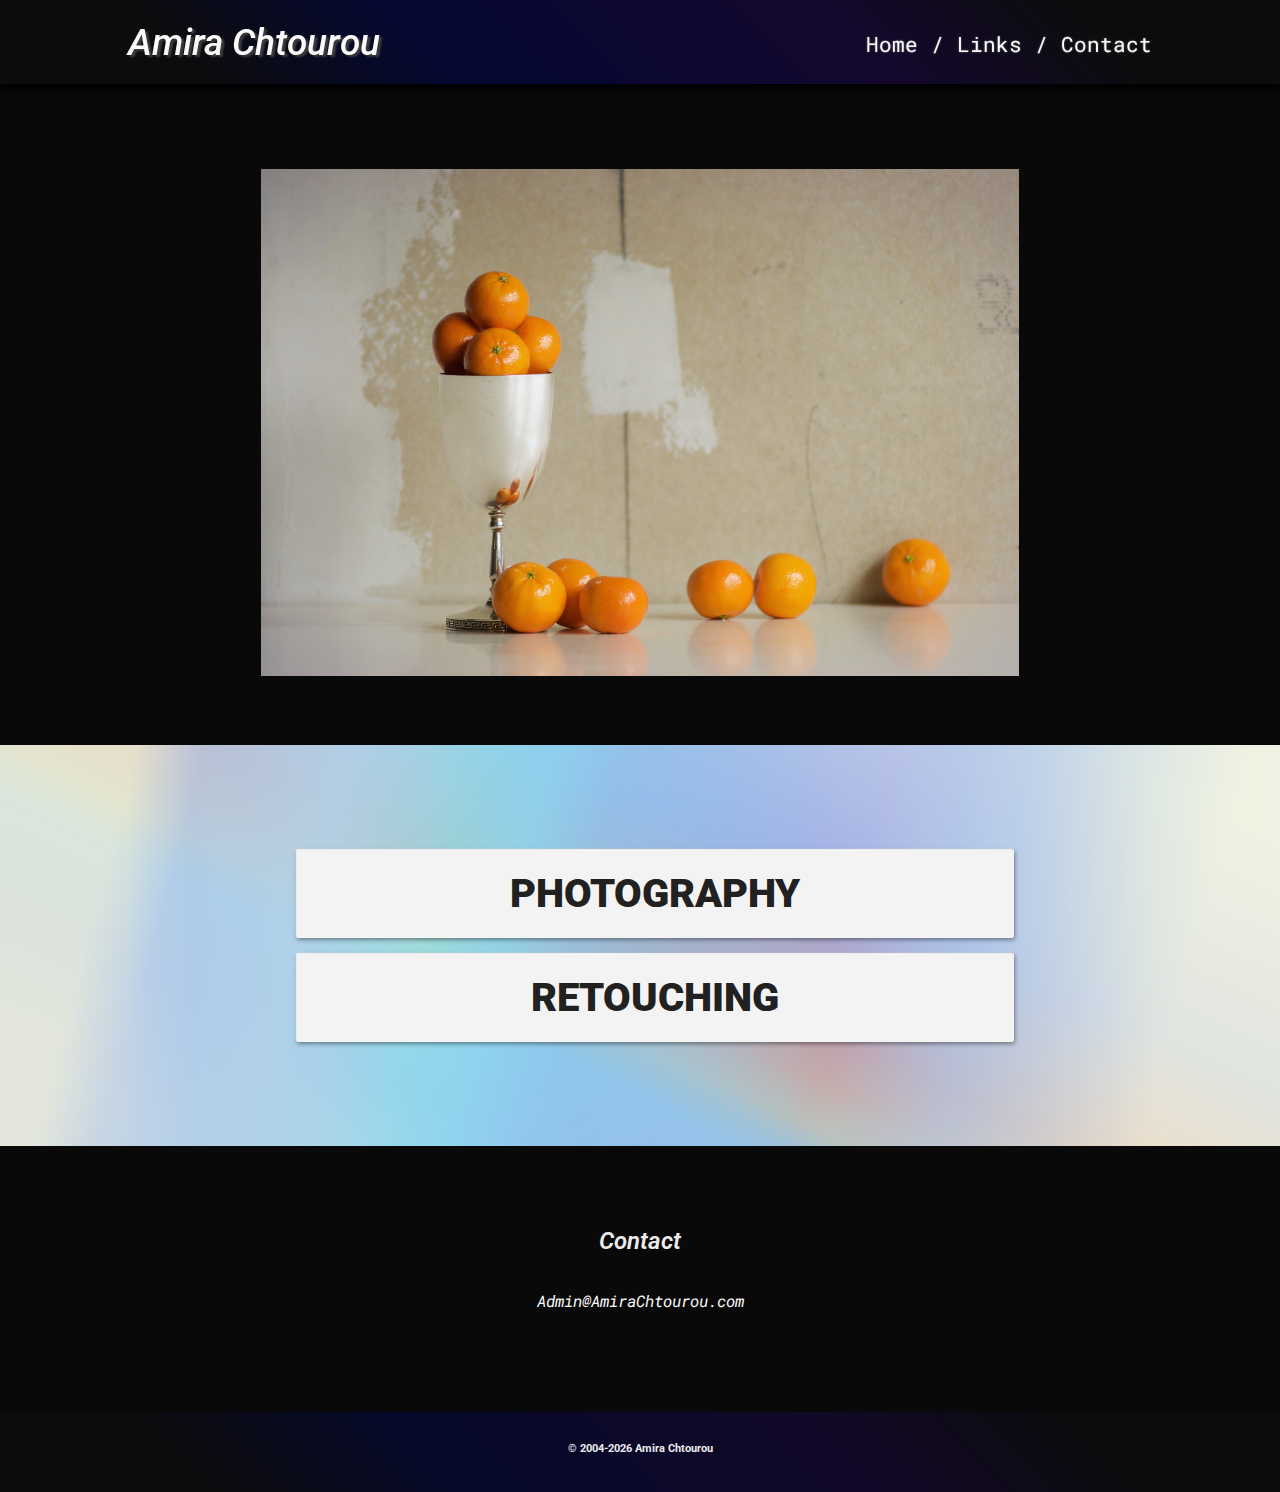
<file: index.html>
<!DOCTYPE html> 

<html lang="en"> 

	<head> 
		
		<meta name="description" content="Amira Chtourou's Portfolio">
		
		<meta http-equiv="content-type" content="text/html" charset="utf-8">
		
		<link rel="stylesheet" type="text/css" href="assets/css/main.css" title="stylesheet">

		<title>Amira Chtourou's Portfolio</title>
		
	</head>
	
	<body>
		<div id="container">

			<header id="home">
				<div id="headerScroll">
					
					<h1><a href="#home">Amira Chtourou</a></h1>				
					
					<nav>
						<ul>
							<li><a href="#home">Home</a>&nbsp;&#47;&nbsp;</li>
							<li><a href="#links">Links</a>&nbsp;&#47;&nbsp;</li>
							<li><a href="#contact">Contact</a></li>
						</ul>
					</nav>
				</div>
			</header>
      
			<main>
            	<section id="Slideshow">
					<div id="slideshowContainer">
						<img src="assets/images/oranges.jpg" alt="Still life art. Photograph of oranges in a silver goblet against a neutral background in window light.">
						<img src="assets/images/film.jpg" alt="Macro photograph of a contact sheet from film photography. The frame shows a taxi car accident.">
						<img src="assets/images/Leaves2.jpg" alt="Photograph of leaves on a forest floor during autumn.">
						<img src="assets/images/Fest.JPG" alt="Close-up photograph of musician playing guitar at an outdoor festival.">
						<img src="assets/images/MtEvans.jpg" alt="Photograph of the silhouette of 3 men hiking up a mountain.">
						<img src="assets/images/Echinacea.jpg" alt="Close-up photo of an echinacea flower with a drop of dew falling from a petal, against a foggy meadow background.">
						<img src="assets/images/AutumnAbstract.jpg" alt="Abstract photo of drying flora against fall colors.">
						<img src="assets/images/OilWater.jpg" alt="Abstract macro photograph of oil and liquid in front of a forest background.">
						<img src="assets/images/Color.jpg" alt="Absract macro photograph of blurred color.">
						<img src="assets/images/PAGrandCanyon.jpg" alt="Photograph looking down into an area of PA Grand Canyon's valley.">
					</div>
            	</section>
			
				<section id="links">
						<ul id="linksList">
							<li><a href="https://1984ac.wordpress.com/" target="blank">PHOTOGRAPHY</a></li>
							<li><a href="retouch.html" target="blank">RETOUCHING</a></li> 
						</ul>
				</section>
      
				<section id="contact">
					<h2>Contact</h2>
					<address>
						<p><a href="mailto:admin@amirachtourou.com">Admin@AmiraChtourou.com</a></p>
					</address>
				</section>
			
			</main>
			
		<footer>
			<h5>&copy; 2004-<script>document.write(new Date().getFullYear())</script> Amira Chtourou
			</h5>
		</footer>

		</div>	
	</body>
</html>
</file>
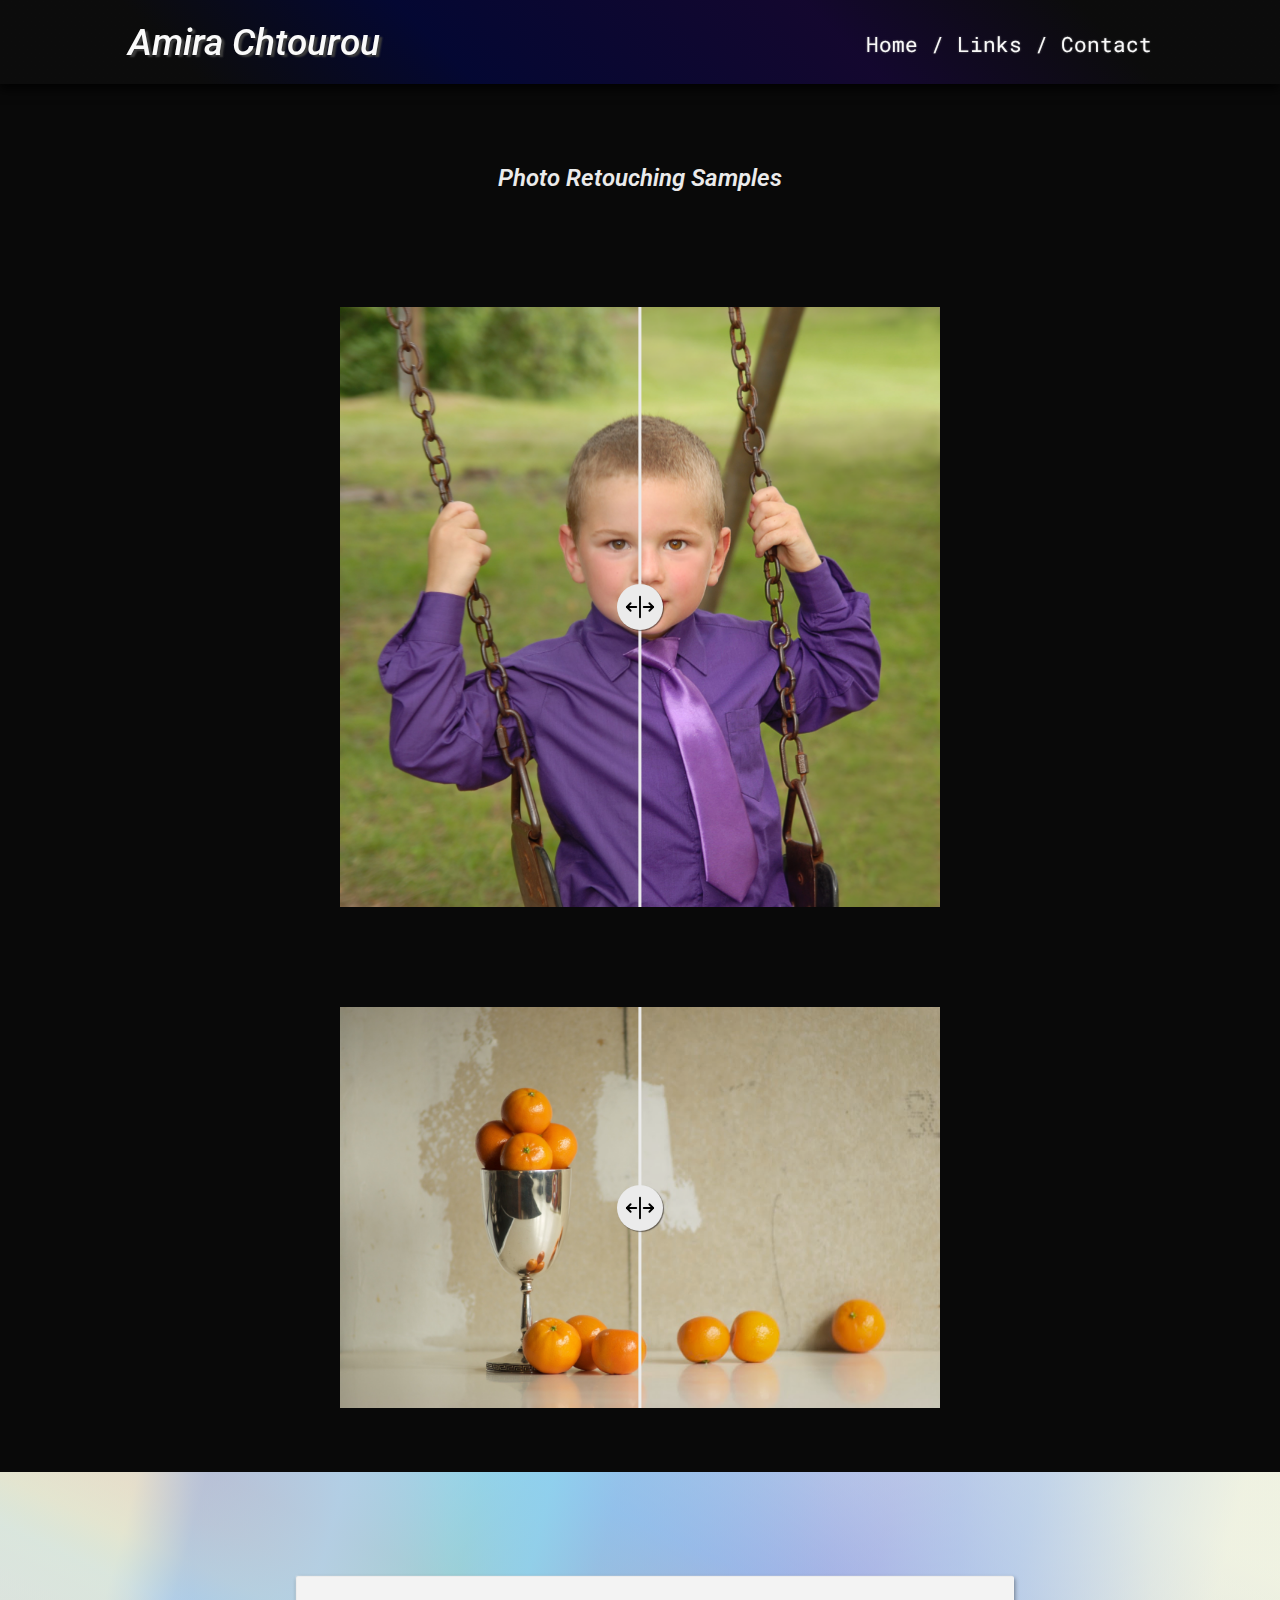
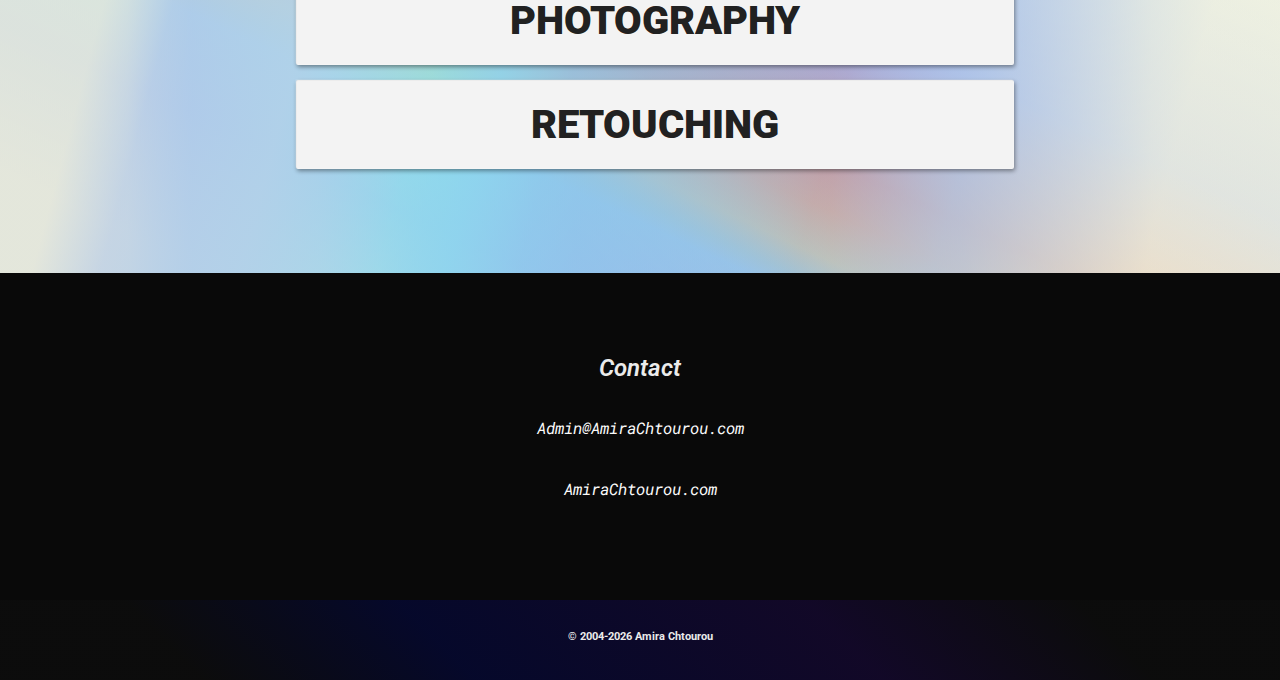
<file: retouch.html>
<!DOCTYPE html> 

<html lang="en"> 

	<head> 
		
		<meta name="description" content="Amira Chtourou's Portfolio - Photo Retouching Samples">
		
		<meta http-equiv="content-type" content="text/html" charset="utf-8">
		
		<link rel="stylesheet" type="text/css" href="assets/css/retouch.css" title="stylesheet">

		<title>Amira Chtourou's Portfolio - Photo Retouching Samples</title>
		
	</head>
	
	<body>
		<div id="container">

			<header id="home">
				<div id="headerScroll">
					
					<h1><a href="index.html">Amira Chtourou</a></h1>				
					
					<nav>
						<ul>
							<li><a href="index.html">Home</a>&nbsp;&#47;&nbsp;</li>
              <li><a href="#links">Links</a>&nbsp;&#47;&nbsp;</li>
							<li><a href="#contact">Contact</a></li>
						</ul>
					</nav>
				</div>
			</header>
      
			<main>
            	<section id="photo-comparisons">
					<h2>Photo Retouching Samples</h2>

                    <div class="container">
                        <div class="image-container">
                          <img
                            class="image-before slider-image"
                           src="assets/images/1-before-web.png"
                            alt="portrait of boy on swing - before"
                          />
                          <img
                            class="image-after slider-image"
                            src="assets/images/1-after-web.png"
                            alt="portrait of boy on swing - after"
                          />
                        </div>
                        <input
                          type="range"
                          min="0"
                          max="100"
                          value="50"
                          aria-label="Percentage of before photo shown"
                          class="slider"
                        />
                        <div class="slider-line" aria-hidden="true"></div>
                        <div class="slider-button" aria-hidden="true">
                          <svg
                            xmlns="http://www.w3.org/2000/svg"
                            width="30"
                            height="30"
                            fill="currentColor"
                            viewBox="0 0 256 256"
                          >
                            <rect width="256" height="256" fill="none"></rect>
                            <line
                              x1="128"
                              y1="40"
                              x2="128"
                              y2="216"
                              fill="none"
                              stroke="currentColor"
                              stroke-linecap="round"
                              stroke-linejoin="round"
                              stroke-width="16"
                            ></line>
                            <line
                              x1="96"
                              y1="128"
                              x2="16"
                              y2="128"
                              fill="none"
                              stroke="currentColor"
                              stroke-linecap="round"
                              stroke-linejoin="round"
                              stroke-width="16"
                            ></line>
                            <polyline
                              points="48 160 16 128 48 96"
                              fill="none"
                              stroke="currentColor"
                              stroke-linecap="round"
                              stroke-linejoin="round"
                              stroke-width="16"
                            ></polyline>
                            <line
                              x1="160"
                              y1="128"
                              x2="240"
                              y2="128"
                              fill="none"
                              stroke="currentColor"
                              stroke-linecap="round"
                              stroke-linejoin="round"
                              stroke-width="16"
                            ></line>
                            <polyline
                              points="208 96 240 128 208 160"
                              fill="none"
                              stroke="currentColor"
                              stroke-linecap="round"
                              stroke-linejoin="round"
                              stroke-width="16"
                            ></polyline>
                          </svg>
                        </div>
                      </div>

                      

                      <div class="container">
                        <div class="image-container">
                          <img
                            class="image-before slider-image"
                           src="assets/images/6-before-web.png"
                            alt="still life of clementines in chalice - before"
                          />
                          <img
                            class="image-after slider-image"
                            src="assets/images/6-after-web.png"
                            alt="still life of clementines in chalice - after"
                          />
                        </div>
                        <input
                          type="range"
                          min="0"
                          max="100"
                          value="50"
                          aria-label="Percentage of before photo shown"
                          class="slider"
                        />
                        <div class="slider-line" aria-hidden="true"></div>
                        <div class="slider-button" aria-hidden="true">
                          <svg
                            xmlns="http://www.w3.org/2000/svg"
                            width="30"
                            height="30"
                            fill="currentColor"
                            viewBox="0 0 256 256"
                          >
                            <rect width="256" height="256" fill="none"></rect>
                            <line
                              x1="128"
                              y1="40"
                              x2="128"
                              y2="216"
                              fill="none"
                              stroke="currentColor"
                              stroke-linecap="round"
                              stroke-linejoin="round"
                              stroke-width="16"
                            ></line>
                            <line
                              x1="96"
                              y1="128"
                              x2="16"
                              y2="128"
                              fill="none"
                              stroke="currentColor"
                              stroke-linecap="round"
                              stroke-linejoin="round"
                              stroke-width="16"
                            ></line>
                            <polyline
                              points="48 160 16 128 48 96"
                              fill="none"
                              stroke="currentColor"
                              stroke-linecap="round"
                              stroke-linejoin="round"
                              stroke-width="16"
                            ></polyline>
                            <line
                              x1="160"
                              y1="128"
                              x2="240"
                              y2="128"
                              fill="none"
                              stroke="currentColor"
                              stroke-linecap="round"
                              stroke-linejoin="round"
                              stroke-width="16"
                            ></line>
                            <polyline
                              points="208 96 240 128 208 160"
                              fill="none"
                              stroke="currentColor"
                              stroke-linecap="round"
                              stroke-linejoin="round"
                              stroke-width="16"
                            ></polyline>
                          </svg>
                        </div>
                      </div>

				</section>
      
        <section id="links">
          <ul id="linksList">
            <li><a href="https://1984ac.wordpress.com/" target="blank">PHOTOGRAPHY</a></li>
            <li><a href="retouch.html" target="blank">RETOUCHING</a></li> 
          </ul>
      </section>

				<section id="contact">
					<h2>Contact</h2>
					<address>
						<p><a href="mailto:admin@amirachtourou.com">Admin@AmiraChtourou.com</a></p>
                        <p><a href="https://amirachtourou.com/" target="_blank">AmiraChtourou.com</a></p>
						
					</address>
				</section>
			
			</main>
			
		<footer>
			<h5>&copy; 2004-<script>document.write(new Date().getFullYear())</script> Amira Chtourou
			</h5>
		</footer>

		</div>
        
        <script src="assets/js/slide.js"></script>

	</body>
</html>
</file>
<file: assets/css/main.css>
/*
* Prefixed by https://autoprefixer.github.io
* PostCSS: v8.4.14,
* Autoprefixer: v10.4.7
* Browsers: >0.3%,last 4 version,not dead
*/

@import url('https://fonts.googleapis.com/css2?family=Major+Mono+Display&family=Inconsolata:wght@200;300;400;500;600;800;900&family=Roboto+Mono:ital,wght@0,100;0,200;0,300;0,400;0,500;0,600;0,700;1,100;1,200;1,300;1,400;1,500;1,600;1,700&family=Roboto:ital,wght@0,100;0,300;0,400;0,500;0,700;0,900;1,100;1,300;1,400;1,500;1,700;1,900&display=swap');
/*
font-family: 'Major Mono Display', monospace;
font-family: 'Roboto', sans-serif;
font-family: 'Roboto Mono', monospace;
font-family: 'Inconsolata', monospace;
*/

* {
box-sizing: border-box;
margin: 0;
padding: 0;
}


body {
	background-color: #090909;
	margin: 0;
}


#container {
    clear:both;
	width:100%;
	margin-left:auto;
	margin-right:auto;
}


header {
	position: static;
	left:0px;
	top:0px;
	width: 100%;
	height: 100px;
	margin-left:auto;
	margin-right:auto;
}

#headerScroll {
	position:fixed;
	left:0px;
	top:0px;
	width: 100%;
	max-height: 120px;
	margin-left:auto;
	margin-right:auto;
	color: #fafafa;
	box-shadow: 0px 5px 10px 1px #000; 
	background-color:#0d0d0d;
	background: linear-gradient(45deg, rgba(16,16,16,.5) 15%, rgba(0,7,93,.5) 35%, rgba(31,7,85,.5) 65%, rgba(16,16,16,.5) 85%);
    z-index: 99;
}

header h1 {
    float:left;
    width: 25%;
    margin-top: 0;	
	text-align: left;	
	margin-left: 10%;
    font: 28pt 'Roboto', sans-serif;
    text-shadow: 3px 2px 2px #3d3d3d;
	font-weight: 500;
	padding-top: 20px;
	padding-bottom: 20px;
	font-style: italic;
    color: #fafafa;
}

header h1 a:link, header h1 a:visited, header h1 a:hover, header h1 a:active {
    color: #fafafa;
    text-decoration:none;
}

nav {
	float: right;
	width: auto;
	text-align: right;	
	margin-right: 10%;
	opacity: 1;
}

nav li {
	float: left;
	list-style-type: none;
    font: 16pt 'Roboto Mono', monospace;
    text-shadow: 0px 0px 2px #808080;
	padding-top: 30px;
}

main section {
	color: #ebebeb;
	padding-top: 5%;
	padding-bottom: 5%;
}

main section:nth-child(even) {
    background-color: #0d0d0d;
}


/* BEGIN SLIDESHOW */
/*Slideshow Section / Container*/
#Slideshow {
	width: 60%;
	position: relative;
	overflow: hidden;
	margin-left: auto;
	margin-right: auto;
	background-color: #090909;
	flex: auto;
	
}

/*Image Box*/
#slideshowContainer {
	width: 100%;
	min-width: 0;
	max-height: 100%;
	display: flex;
	-webkit-animation: slide 54s infinite;
	        animation: slide 54s infinite;
}

/*Slideshow images*/
#slideshowContainer img {
	width: 100%;
	height: 100%;
	align-self: center;
	border: solid 5px #090909;
}

/*Animation keyframes*/
@-webkit-keyframes slide{
	0%{
		-webkit-transform: translateX(0);
		        transform: translateX(0);
	}
	10%{
		-webkit-transform: translateX(0);
		        transform: translateX(0);
	}
	11%{
		-webkit-transform: translateX(-100%);
		        transform: translateX(-100%);
	}
	20%{
		-webkit-transform: translateX(-100%);
		        transform: translateX(-100%);
	}
	21%{
		-webkit-transform: translateX(-200%);
		        transform: translateX(-200%);
	}
	30%{
		-webkit-transform: translateX(-200%);
		        transform: translateX(-200%);
	}
	31%{
		-webkit-transform: translateX(-300%);
		        transform: translateX(-300%);
	}
	40%{
		-webkit-transform: translateX(-300%);
		        transform: translateX(-300%);
	}
	41%{
		-webkit-transform: translateX(-400%);
		        transform: translateX(-400%);
	}
	50%{
		-webkit-transform: translateX(-400%);
		        transform: translateX(-400%);
	}
	51%{
		-webkit-transform: translateX(-500%);
		        transform: translateX(-500%);
	}
	60%{
		-webkit-transform: translateX(-500%);
		        transform: translateX(-500%);
	}
	61%{
		-webkit-transform: translateX(-600%);
		        transform: translateX(-600%);
	}
	70%{
		-webkit-transform: translateX(-600%);
		        transform: translateX(-600%);
	}
	71%{
		-webkit-transform: translateX(-700%);
		        transform: translateX(-700%);
	}
	80%{
		-webkit-transform: translateX(-700%);
		        transform: translateX(-700%);
	}
	81%{
		-webkit-transform: translateX(-800%);
		        transform: translateX(-800%);
	}
	90%{
		-webkit-transform: translateX(-800%);
		        transform: translateX(-800%);
	}
	91%{
		-webkit-transform: translateX(-900%);
		        transform: translateX(-900%);
	}
	99%{
		-webkit-transform: translateX(-900%);
		        transform: translateX(-900%);
	}
	100%{
		-webkit-transform: translateX(0);
		        transform: translateX(0);
	}
}

@keyframes slide{
	0%{
		-webkit-transform: translateX(0);
		        transform: translateX(0);
	}
	10%{
		-webkit-transform: translateX(0);
		        transform: translateX(0);
	}
	11%{
		-webkit-transform: translateX(-100%);
		        transform: translateX(-100%);
	}
	20%{
		-webkit-transform: translateX(-100%);
		        transform: translateX(-100%);
	}
	21%{
		-webkit-transform: translateX(-200%);
		        transform: translateX(-200%);
	}
	30%{
		-webkit-transform: translateX(-200%);
		        transform: translateX(-200%);
	}
	31%{
		-webkit-transform: translateX(-300%);
		        transform: translateX(-300%);
	}
	40%{
		-webkit-transform: translateX(-300%);
		        transform: translateX(-300%);
	}
	41%{
		-webkit-transform: translateX(-400%);
		        transform: translateX(-400%);
	}
	50%{
		-webkit-transform: translateX(-400%);
		        transform: translateX(-400%);
	}
	51%{
		-webkit-transform: translateX(-500%);
		        transform: translateX(-500%);
	}
	60%{
		-webkit-transform: translateX(-500%);
		        transform: translateX(-500%);
	}
	61%{
		-webkit-transform: translateX(-600%);
		        transform: translateX(-600%);
	}
	70%{
		-webkit-transform: translateX(-600%);
		        transform: translateX(-600%);
	}
	71%{
		-webkit-transform: translateX(-700%);
		        transform: translateX(-700%);
	}
	80%{
		-webkit-transform: translateX(-700%);
		        transform: translateX(-700%);
	}
	81%{
		-webkit-transform: translateX(-800%);
		        transform: translateX(-800%);
	}
	90%{
		-webkit-transform: translateX(-800%);
		        transform: translateX(-800%);
	}
	91%{
		-webkit-transform: translateX(-900%);
		        transform: translateX(-900%);
	}
	99%{
		-webkit-transform: translateX(-900%);
		        transform: translateX(-900%);
	}
	100%{
		-webkit-transform: translateX(0);
		        transform: translateX(0);
	}
}
/* END SLIDESHOW */


#links {
	background: linear-gradient(105deg, rgba(228,231,219,.6) 10%, rgba(177,201,233,.6) 15%, rgba(177,209,233,.9) 25%, rgba(143,220,235,.5) 35%, rgba(142,211,238,.8) 40%, rgba(143,196,235,.6) 45%, rgba(163,176,228,.4) 65%, rgba(177,201,233,.6) 75%, rgba(238,241,223,.4) 90%),
	linear-gradient(90deg, rgba(228,231,219,.7) 10%, rgba(177,201,233,.7) 15%, rgba(177,209,233,.5) 25%, rgba(143,220,235,.7) 35%, rgba(142,211,238,.7) 40%, rgba(143,196,235,.7) 45%, rgba(163,176,228,.3) 65%, rgba(177,201,233,.6) 75%, rgba(238,241,223,.7) 90%),
	linear-gradient(25deg, rgba(226,227,222,1) 10%, rgba(159,193,238,1) 25%, rgba(143,220,235,1) 35%, rgba(164,219,187,1) 37%, rgba(224,213,124,1) 40%, rgba(245,163,86,1) 45%, rgba(231,134,89,1) 50%, rgba(163,171,228,1) 65%, rgba(245,246,239,1) 90%), #ebebeb;
	width: 100%;
	padding-left: 20%;
	padding-right: 20%;
}

#linksList {
	width: auto;
	height: auto;
	padding: 25px;
	list-style-type: none;
}

#linksList li{
	width: 100%;
	min-width:-webkit-fit-content;
	min-width:-moz-fit-content;
	min-width:fit-content;
	padding-top: 20px;
	padding-bottom: 20px;
	text-align: center;
	background-color: #f3f3f3;
	margin: 15px;
	border-top: solid 1px rgba(200, 200, 200, .15);
	border-left: solid 1px rgba(200, 200, 200, .15);
	border-bottom: solid 1px rgba(255, 255, 255, .2);
	border-right: solid 1px rgba(255, 255, 255, .2);
	box-shadow: -1px -1px 1px rgba(250, 250, 250, .2), 1px 2px 4px rgba(0, 0, 0, .4);
	border-radius: 2px;
}

#linksList li a{ 
	color: #212121;
	font-family: 'Roboto', sans-serif;
	font-size: 30pt;
	font-weight: 900;
	text-shadow: 1px 0px 0px rgba(250, 250, 250, .3), -1px -1px 0px rgba(250, 250, 250, .1);
	display: block;
	background: linear-gradient(45deg, rgba(226,227,222,1) 5%, rgba(159,193,238,.8) 25%, rgba(143,220,235,.8) 35%, rgba(164,219,187,.8) 37%, rgba(224,213,124,.8) 40%, rgba(245,163,86,.8) 45%, rgba(231,134,89,.8) 50%, rgba(163,171,228,.8) 65%, rgba(245,246,239,1) 95%);
  	background-clip: text;
  	-webkit-background-clip: text;
}

#linksList li a:link {
	color: #212121;
	text-decoration:none;
}

#linksList li a:visited {
	color: #212121;
}

#linksList li a:hover {
	color: transparent;
  transition: 500ms ease;
	text-shadow: none;
}

#linksList li a:active {
	color:rgba(143,220,235,1);
	text-shadow: none;
}


#contact {
	font-family: 'Roboto', sans-serif;
	text-align: center;
	padding: 9vh;
}

#contact h2 {
	font-size: 18pt;
	font-style: italic;
	font-weight: 600;
	padding-bottom: 15px;
}

#contact p {
	padding: 20px;
	font-family: 'Roboto Mono', monospace;
}


footer {
  	bottom: 0;
	min-height:80px;
	width: 100%;
	margin-left:auto;
	margin-right:auto;
	background-color:#121212;
	color:#ebebeb;
	font: 10pt 'Roboto', sans-serif;
    text-align: center;
	padding-top:30px;
	background: linear-gradient(45deg,  rgba(16,16,16,.4) 15%, rgba(0,7,93,.4) 35%, rgba(31,7,85,.4) 65%, rgba(16,16,16,.4) 85%);
}


a:link {
	color:#fafafa;
	text-decoration:none;
}

a:visited {
	color:#fafafa;
}
	
a:hover {
	color:#fff954;
}

a:active {
	color:#fff954;
}
</file>
<file: assets/css/retouch.css>
/*
* Prefixed by https://autoprefixer.github.io
* PostCSS: v8.4.14,
* Autoprefixer: v10.4.7
* Browsers: >0.3%,last 4 version,not dead
*/

@import url('https://fonts.googleapis.com/css2?family=Major+Mono+Display&family=Inconsolata:wght@200;300;400;500;600;800;900&family=Roboto+Mono:ital,wght@0,100;0,200;0,300;0,400;0,500;0,600;0,700;1,100;1,200;1,300;1,400;1,500;1,600;1,700&family=Roboto:ital,wght@0,100;0,300;0,400;0,500;0,700;0,900;1,100;1,300;1,400;1,500;1,700;1,900&display=swap');
/*
font-family: 'Major Mono Display', monospace;
font-family: 'Roboto', sans-serif;
font-family: 'Roboto Mono', monospace;
font-family: 'Inconsolata', monospace;
*/

* {
box-sizing: border-box;
margin: 0;
padding: 0;
}


body {
	background-color: #090909;
	margin: 0;
}


#container {
    clear:both;
	width:100%;
	margin-left:auto;
	margin-right:auto;
}


header {
	position: static;
	left:0px;
	top:0px;
	width: 100%;
	height: 100px;
	margin-left:auto;
	margin-right:auto;
}

#headerScroll {
	position:fixed;
	left:0px;
	top:0px;
	width: 100%;
	max-height: 120px;
	margin-left:auto;
	margin-right:auto;
	color: #fafafa;
	box-shadow: 0px 5px 10px 1px rgba(0,0,0,.8); 
	background-color:#0d0d0d;
	background: linear-gradient(45deg, rgba(16,16,16,.5) 15%, rgba(0,7,93,.5) 35%, rgba(31,7,85,.5) 65%, rgba(16,16,16,.5) 85%);
    z-index: 99;
}

header h1 {
    float:left;
    width: 25%;
    margin-top: 0;	
	text-align: left;	
	margin-left: 10%;
    font: 28pt 'Roboto', sans-serif;
    text-shadow: 3px 2px 2px #3d3d3d;
	font-weight: 500;
	padding-top: 20px;
	padding-bottom: 20px;
	font-style: italic;
    color: #fafafa;
}

header h1 a:link, header h1 a:visited, header h1 a:hover, header h1 a:active {
    color: #fafafa;
    text-decoration:none;
}

nav {
	float: right;
	width: auto;
	text-align: right;	
	margin-right: 10%;
	opacity: 1;
}

nav li {
	float: left;
	list-style-type: none;
    font: 16pt 'Roboto Mono', monospace;
    text-shadow: 0px 0px 2px #808080;
	padding-top: 30px;
}

main section {
	color: #ebebeb;
	padding-top: 5%;
	padding-bottom: 5%;
}

main section:nth-child(even) {
    background-color: #0d0d0d;
}

#links {
	background: linear-gradient(105deg, rgba(228,231,219,.6) 10%, rgba(177,201,233,.6) 15%, rgba(177,209,233,.9) 25%, rgba(143,220,235,.5) 35%, rgba(142,211,238,.8) 40%, rgba(143,196,235,.6) 45%, rgba(163,176,228,.4) 65%, rgba(177,201,233,.6) 75%, rgba(238,241,223,.4) 90%),
	linear-gradient(90deg, rgba(228,231,219,.7) 10%, rgba(177,201,233,.7) 15%, rgba(177,209,233,.5) 25%, rgba(143,220,235,.7) 35%, rgba(142,211,238,.7) 40%, rgba(143,196,235,.7) 45%, rgba(163,176,228,.3) 65%, rgba(177,201,233,.6) 75%, rgba(238,241,223,.7) 90%),
	linear-gradient(25deg, rgba(226,227,222,1) 10%, rgba(159,193,238,1) 25%, rgba(143,220,235,1) 35%, rgba(164,219,187,1) 37%, rgba(224,213,124,1) 40%, rgba(245,163,86,1) 45%, rgba(231,134,89,1) 50%, rgba(163,171,228,1) 65%, rgba(245,246,239,1) 90%), #ebebeb;
	width: 100%;
	padding-left: 20%;
	padding-right: 20%;
}

#linksList {
	width: auto;
	height: auto;
	padding: 25px;
	list-style-type: none;
}

#linksList li{
	width: 100%;
	min-width:-webkit-fit-content;
	min-width:-moz-fit-content;
	min-width:fit-content;
	padding-top: 20px;
	padding-bottom: 20px;
	text-align: center;
	background-color: #f3f3f3;
	margin: 15px;
	border-top: solid 1px rgba(200, 200, 200, .15);
	border-left: solid 1px rgba(200, 200, 200, .15);
	border-bottom: solid 1px rgba(255, 255, 255, .2);
	border-right: solid 1px rgba(255, 255, 255, .2);
	box-shadow: -1px -1px 1px rgba(250, 250, 250, .2), 1px 2px 4px rgba(0, 0, 0, .4);
	border-radius: 2px;
}

#linksList li a{ 
	color: #212121;
	font-family: 'Roboto', sans-serif;
	font-size: 30pt;
	font-weight: 900;
	text-shadow: 1px 0px 0px rgba(250, 250, 250, .3), -1px -1px 0px rgba(250, 250, 250, .1);
	display: block;
	background: linear-gradient(45deg, rgba(226,227,222,1) 5%, rgba(159,193,238,.8) 25%, rgba(143,220,235,.8) 35%, rgba(164,219,187,.8) 37%, rgba(224,213,124,.8) 40%, rgba(245,163,86,.8) 45%, rgba(231,134,89,.8) 50%, rgba(163,171,228,.8) 65%, rgba(245,246,239,1) 95%);
  	background-clip: text;
  	-webkit-background-clip: text;
}

#linksList li a:link {
	color: #212121;
	text-decoration:none;
}

#linksList li a:visited {
	color: #212121;
}

#linksList li a:hover {
	color: transparent;
  transition: 500ms ease;
	text-shadow: none;
}

#linksList li a:active {
	color:rgba(143,220,235,1);
	text-shadow: none;
}


/*START SLIDER*/


#photo-comparisons{
    display: grid;
    place-items: center;
    row-gap: 100px;
    min-height: 100vh;
    font-family: 'Roboto', sans-serif;
	text-align: center;
  }

#photo-comparisons h2 {
	font-size: 18pt;
	font-style: italic;
	font-weight: 600;
	padding-bottom: 15px;
}

#photo-comparisons img {
    display: block;
    max-width: 100%;
  }
  
  .container {
    display: grid;
    place-content: center;
    position: relative;
    overflow: hidden;
   /*border-radius: 1rem;*/
    --position: 50%;
  }
  
  .image-container {
    max-width: 600px;
    max-height: 600px;
    /*aspect-ratio: 1/1; adjust later based on images used*/
  }
  
  .slider-image {
    width: 100%;
    height: 100%;
    object-fit: cover;
    object-position: left;
  }
  
  .image-before {
    position: absolute;
    inset: 0;
    width: var(--position);
  }
  
  .slider {
    position: absolute;
    inset: 0;
    cursor: pointer;
    opacity: 0;
    /* for Firefox */
    width: 100%;
    height: 100%;
  }
  
  .slider:hover ~ .slider-button {
    outline: 5px solid rgba(0,0,0,.5);
    outline-offset: 3px;
  }
  
  .slider:focus-visible ~ .slider-button {
    outline: 5px solid rgba(0,0,0,.5);
    outline-offset: 3px;
  }
  
  .slider-line {
    position: absolute;
    inset: 0;
    width: .2rem;
    height: 100%;
    background-color: #ebebeb;
    /* z-index: 10; */
    left: var(--position);
    transform: translateX(-50%);
    pointer-events: none;
  }
  
  .slider-button {
    position: absolute;
    background-color: #ebebeb;
    color: black;
    padding: .5rem;
    border-radius: 100vw;
    display: grid;
    place-items: center;
    top: 50%;
    left: var(--position);
    transform: translate(-50%, -50%);
    pointer-events: none;
    /* z-index: 100; */
    box-shadow: 1px 1px 1px hsl(0, 50%, 2%, .5);
  }

/*END SLIDER*/


#contact {
	font-family: 'Roboto', sans-serif;
	text-align: center;
	padding: 9vh;
}

#contact h2 {
	font-size: 18pt;
	font-style: italic;
	font-weight: 600;
	padding-bottom: 15px;
}

#contact p {
	padding: 20px;
	font-family: 'Roboto Mono', monospace;
}


footer {
  	bottom: 0;
	min-height:80px;
	width: 100%;
	margin-left:auto;
	margin-right:auto;
	background: color #0d0d0d;
	color:#ebebeb;
	font: 10pt 'Roboto', sans-serif;
    text-align: center;
	padding-top:30px;
	background: linear-gradient(45deg,  rgba(16,16,16,.4) 15%, rgba(0,7,93,.4) 35%, rgba(31,7,85,.4) 65%, rgba(16,16,16,.4) 85%);
}


a:link {
	color:#fafafa;
	text-decoration:none;
}

a:visited {
	color:#fafafa;
}
	
a:hover {
	color:#fff954;
}

a:active {
	color:#fff954;
}
</file>
